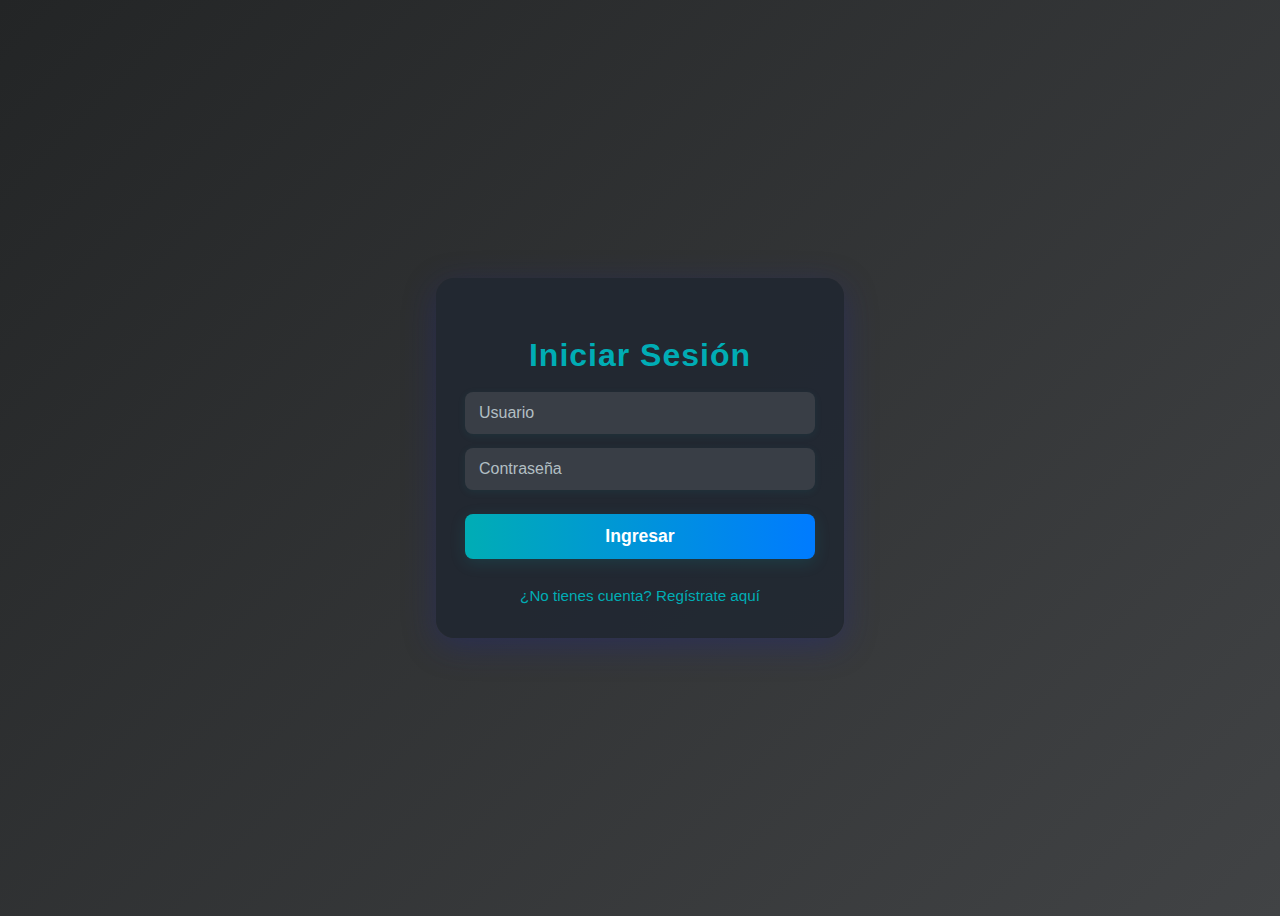
<file: index.html>
<!DOCTYPE html>
<html lang="en">
<head>
    <meta charset="UTF-8">
    <meta name="viewport" content="width=device-width, initial-scale=1.0">
    <title>Login</title>
    <link rel="stylesheet" href="style.css">
</head>
<body>
     <div class="login-container">
        <h2>Iniciar Sesión</h2>
        <form id="loginForm">
            <input type="text" id="usuario" placeholder="Usuario" required>
            <input type="password" id="contrasena" placeholder="Contraseña" required>
            <button type="submit">Ingresar</button>
        </form>
        <p id="mensaje"></p>
        <a href="registro.html">¿No tienes cuenta? Regístrate aquí</a>
    </div>
    <script src="script.js"></script>
</body>
</html>
</file>
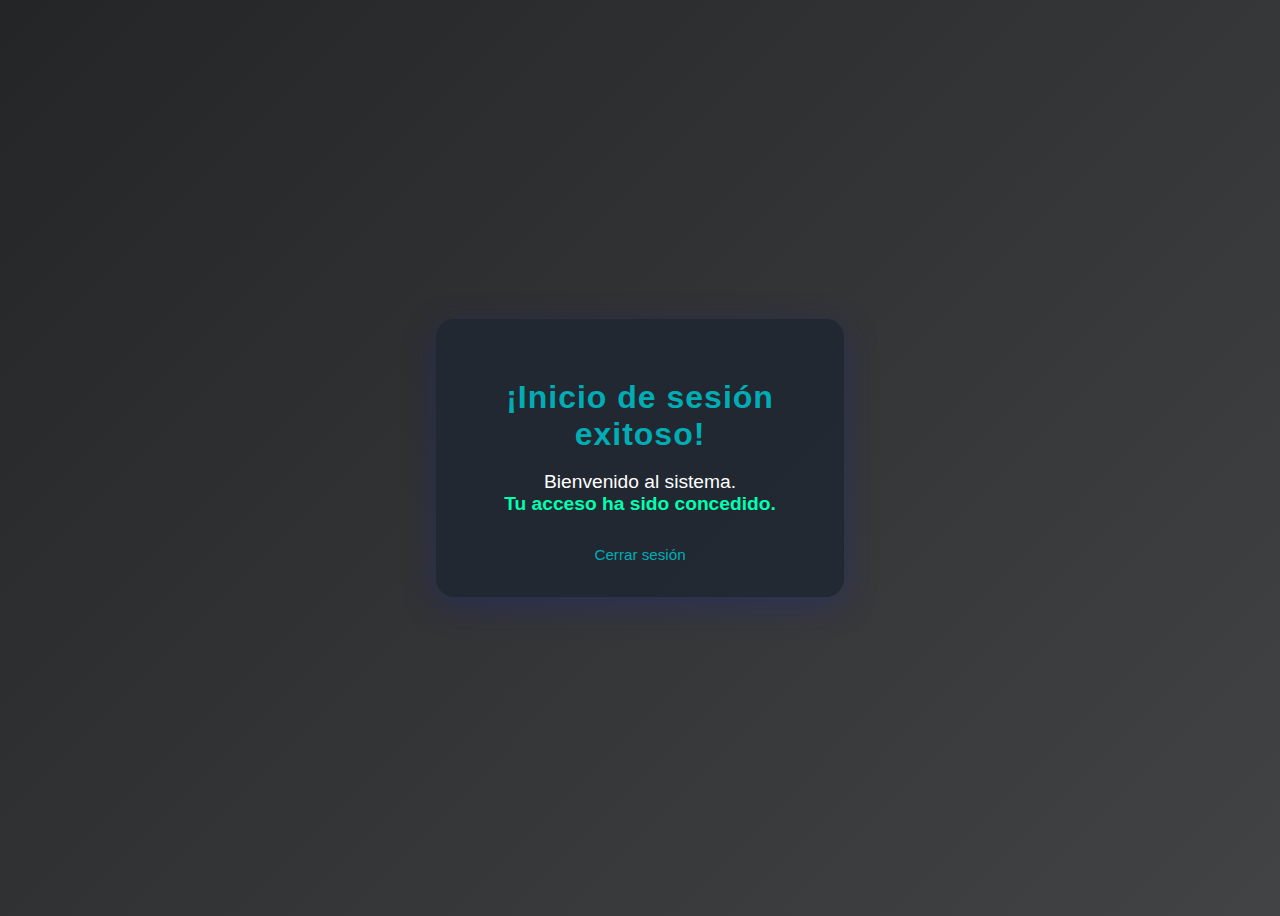
<file: bienvenido.html>
<!DOCTYPE html>
<html lang="es">
<head>
    <meta charset="UTF-8">
    <meta name="viewport" content="width=device-width, initial-scale=1.0">
    <title>Bienvenido</title>
    <link rel="stylesheet" href="style.css">
</head>
<body>
    <div class="login-container">
        <h2 style="color:#00adb5;">¡Inicio de sesión exitoso!</h2>
        <p style="font-size:1.2rem; color:#fff; margin-top:18px;">
            Bienvenido al sistema.<br>
            <span style="color:#00ffb0; font-weight:600;">Tu acceso ha sido concedido.</span>
        </p>
        <a href="index.html">Cerrar sesión</a>
</file>
<file: style.css>
body {
    font-family: 'Segoe UI', Arial, sans-serif;
    display: flex;
    justify-content: center;
    align-items: center;
    height: 100vh;
    background: linear-gradient(135deg, #232526 0%, #414345 100%);
}

.login-container {
    background: rgba(34, 40, 49, 0.95);
    padding: 32px 28px;
    border-radius: 18px;
    box-shadow: 0 8px 32px 0 rgba(31, 38, 135, 0.37);
    text-align: center;
    width: 350px;
    color: #fff;
    border: 1px solid #222831;
}

.login-container h2 {
    margin-bottom: 18px;
    font-size: 2rem;
    font-weight: 600;
    color: #00adb5;
    letter-spacing: 1px;
}

input {
    display: block;
    width:92%;
    padding: 12px 14px;
    margin: 14px 0;
    border-radius: 8px;
    border: none;
    background: #393e46;
    color: #fff;
    font-size: 1rem;
    transition: background 0.2s, box-shadow 0.2s;
    box-shadow: 0 2px 8px rgba(0, 173, 181, 0.08);
}

input:focus {
    background: #222831;
    outline: none;
    box-shadow: 0 0 0 2px #00adb5;
}

button {
    width: 100%;
    padding: 12px;
    background: linear-gradient(90deg, #00adb5 0%, #007bff 100%);
    border: none;
    color: #fff;
    font-size: 1.1rem;
    font-weight: 600;
    border-radius: 8px;
    cursor: pointer;
    margin-top: 10px;
    transition: background 0.2s, transform 0.2s;
    box-shadow: 0 4px 16px rgba(0, 173, 181, 0.15);
}

button:hover {
    background: linear-gradient(90deg, #007bff 0%, #00adb5 100%);
    transform: translateY(-2px) scale(1.03);
}

::placeholder {
    color: #b2bec3;
    opacity: 1;
}

.login-container a {
    color: #00adb5;
    text-decoration: none;
    font-size: 0.95rem;
    margin-top: 12px;
    display: inline-block;
    transition: color 0.2s;
}

.login-container a:hover {
    color: #fff;
    text-decoration: underline;
}
</file>
